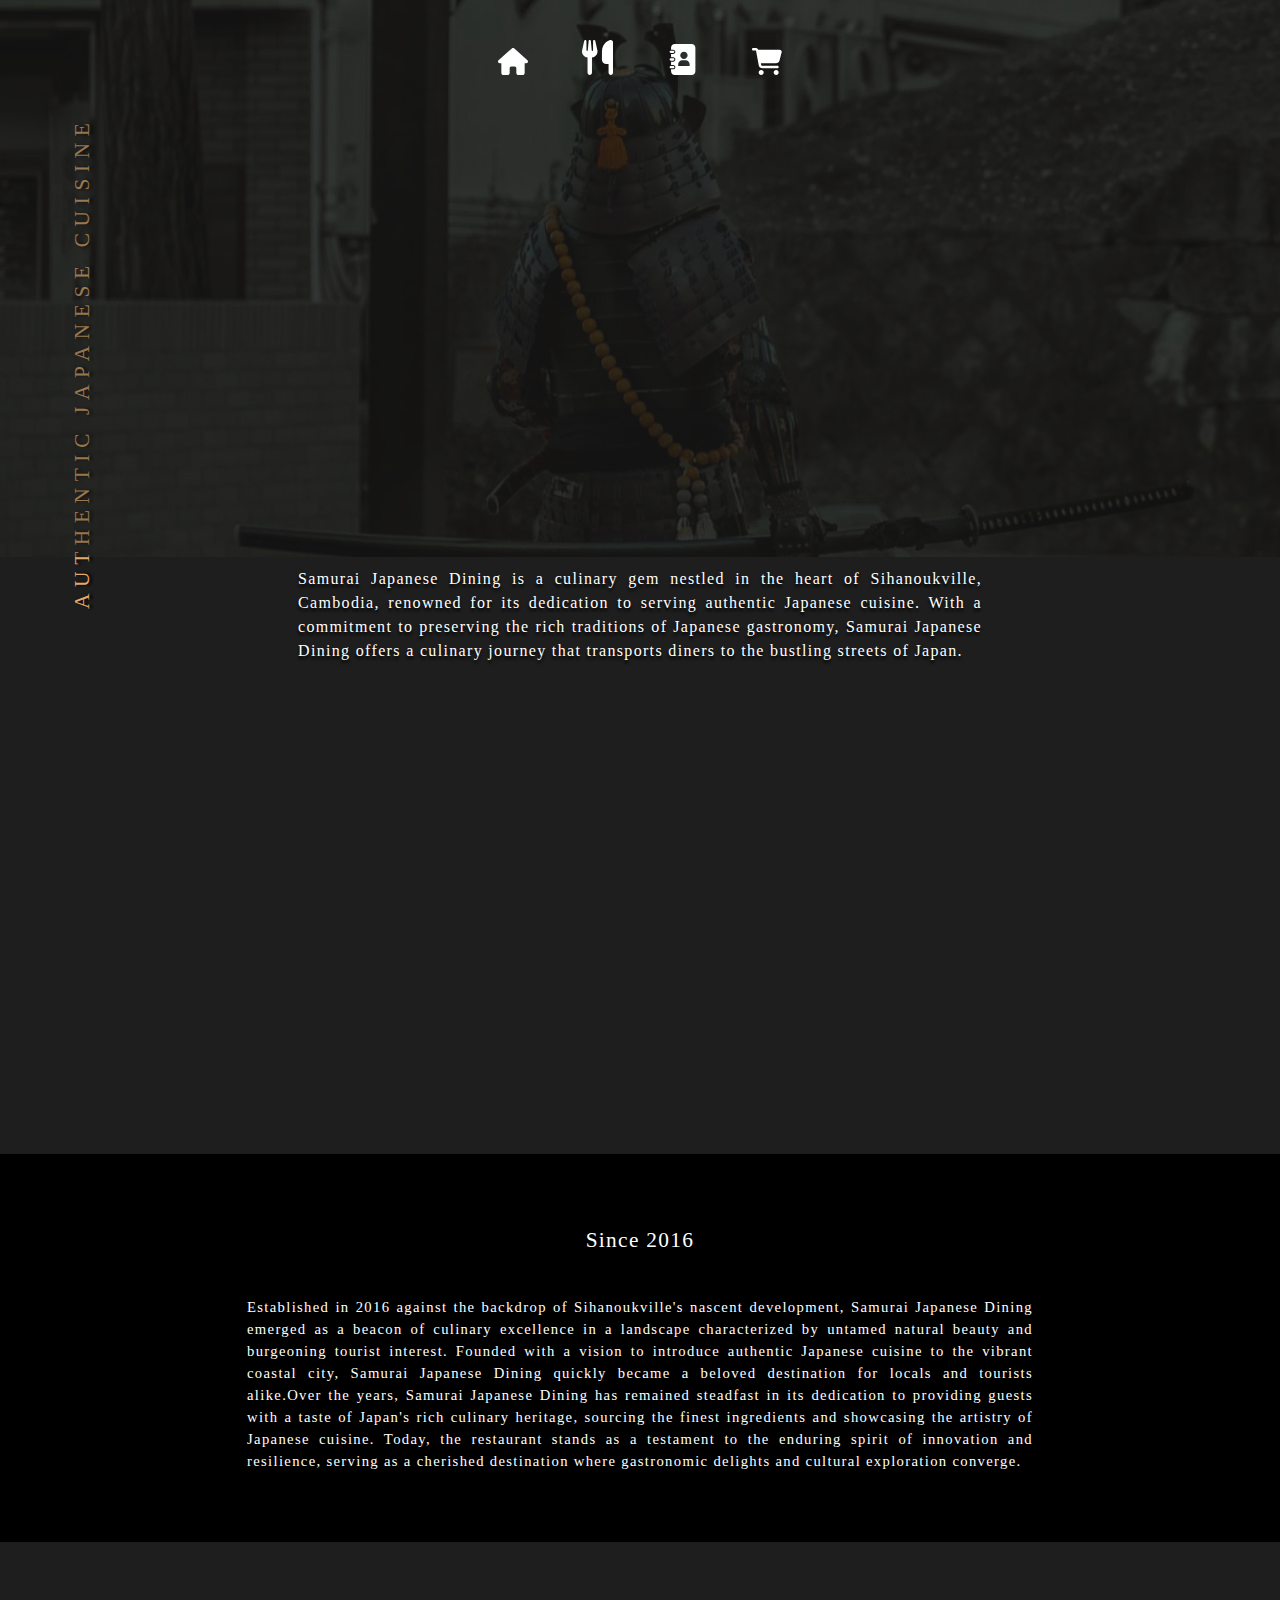
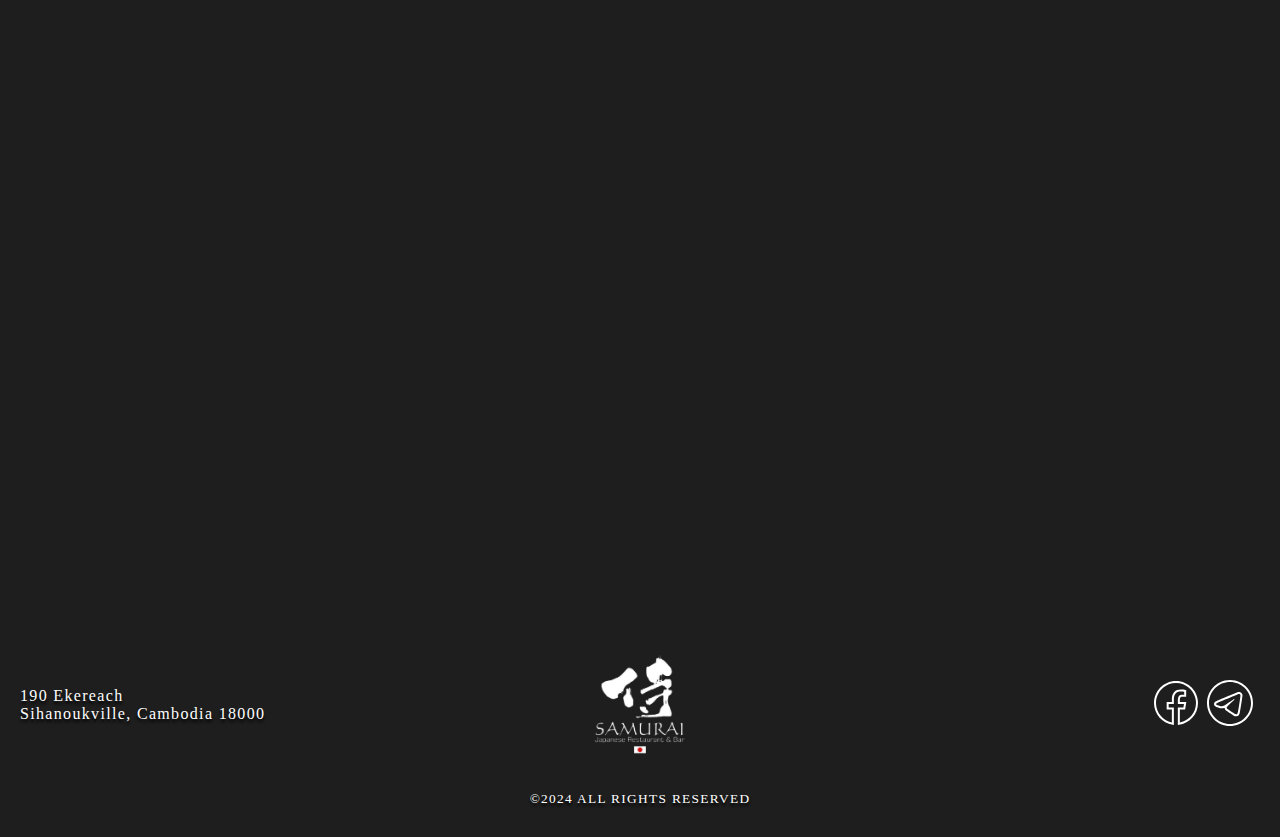
<file: index.html>
<!DOCTYPE html>
<html lang="en">
<head>
    <meta charset="UTF-8">
    <meta name="viewport" content="width=device-width, initial-scale=1.0">
    <title>WELCOME | Samurai  </title>
    <meta name="description" content="Welcome to Samurai, a Japanese restaurant in Sihanoukville. We offer authentic Japanese cuisine crafted by skilled chefs. Whether you crave sushi, sashimi, or ramen, Samurai promises an unforgettable culinary experience.">
    <meta name ="author" content="Samurai">
    <link rel="stylesheet" href="style/home.css">
</head>


<body>
    <header class="header">
        <div class="section menu-icons" id="menu">
            <div class="menu-icon">&#9776;</div>
            <nav class="menu-dropdown" >
                <a href="index.html"target="_blank">
                    <img src="icon/home.svg" alt="home" class="small-icon" ></a>
                <a href="menu.html"target="_blank">
                    <img src="icon/menu.svg" alt="menu" class="small-icon"></a>
                <a href="contact.html"target="_blank">
                    <img src="icon/notepad.svg"  alt="contact" class="small-icon"></a>
                <a href="https://takeaway.e-gets.com/shop?shop_id=7286&region_code=16908544&s_id=4&share=1&lang=en_us&media_type=TG" target="_blank">
                    <img src="icon/cart.svg" alt="blog" class="small-icon"></a>
            </nav>
        </div>

        <div class="section social-icons">
            <a href="https://www.facebook.com/samurai.shv" target="_blank">
                <img src="icon/facebook.svg" alt="Facebook"></a>

            <a href="https://t.me/+855885044515" target="_blank">
                <img src="icon/telegram.svg" alt="Telegram"></a>
        </div>
        <div class="section logo">
            <img src="icon/samurai-logo.png" alt="Logo"></div>
        <div class="section paragraph">
            <p>Samurai Japanese Dining is a culinary gem nestled in the heart of Sihanoukville, Cambodia, renowned for its dedication to serving authentic Japanese cuisine. With a commitment to preserving the rich traditions of Japanese gastronomy, Samurai Japanese Dining offers a culinary journey that transports diners to the bustling streets of Japan.</p></div>
    </header>

    <main>
        <!-- portraits + vertical text -->
        <section class="portraits">
            <div class = "title">
                <h3>AUTHENTIC JAPANESE CUISINE</h3></div>

            <div class="portrait1">
                <img src="image/soba.jpg" alt="sashimi"></div>

            <div class="portrait1">
                <img src="image/lantern.jpg" alt="sashimi"></div>

            <div class="portrait1">
                <img src="image/sushi.jpg" alt="sashimi"></div>
        </section>

        <section class = "lanterns">
            <h3>Since 2016</h3>
            <p>Established in 2016 against the backdrop of Sihanoukville's nascent development, Samurai Japanese Dining emerged as a beacon of culinary excellence in a landscape characterized by untamed natural beauty and burgeoning tourist interest. Founded with a vision to introduce authentic Japanese cuisine to the vibrant coastal city, Samurai Japanese Dining quickly became a beloved destination for locals and tourists alike.Over the years, Samurai Japanese Dining has remained steadfast in its dedication to providing guests with a taste of Japan's rich culinary heritage, sourcing the finest ingredients and showcasing the artistry of Japanese cuisine. Today, the restaurant stands as a testament to the enduring spirit of innovation and resilience, serving as a cherished destination where gastronomic delights and cultural exploration converge.</p></section>

        <section class = "gallery">
            <div class="images">
                <img src="image/Image 1.jpg" alt="Image 1">
                
                <img src="image/Image 2.jpg" alt="Image 2">

                <img src="image/Image 3.jpg" alt="Image 3">

                <img src="image/Image 4.jpg" alt="Image 4">

                <img src="image/Image 5.jpg" alt="Image 5">

                <img src="image/Image 6.jpg" alt="Image 6">

                <img src="image/Image 7.jpg" alt="Image 7">

                <img src="image/Image 8.jpg" alt="Image 8">

                <img src="image/Image 9.jpg" alt="Image 9">

                <img src="image/Image 10.jpg" alt="Image 10"></div>

            <div class="dots">
                <!-- Dots will be generated by JavaScript --></div></section>
    </main>

    <footer>
        <section class = "footer1">
            <!-- has three divisions: address, logo and social icons + telegram -->
            <div class ="addresshere">
                <p>190 Ekereach<br>Sihanoukville, Cambodia 18000</p></div>
            
            <div class = "logohere">
                <img src="icon/samurai-logo.png" alt="company logo" class="mainlogo"></div>

            <div class = "socialhere">
                <div id ="icon">
                    <a href="https://www.facebook.com/samurai.shv" target="_blank">
                <img src="icon/facebook.svg" alt="Facebook"></a>
                
                <a href="https://t.me/+855885044515" target="_blank">
                <img src="icon/telegram.svg" alt="Telegram"></a></div>
        </section>

        <section class="copyright">
            <p>©2024 ALL RIGHTS RESERVED</p>
        </section>
    </footer>
    <script src="script/home.js"></script>
    
</body>
</html>
</file>
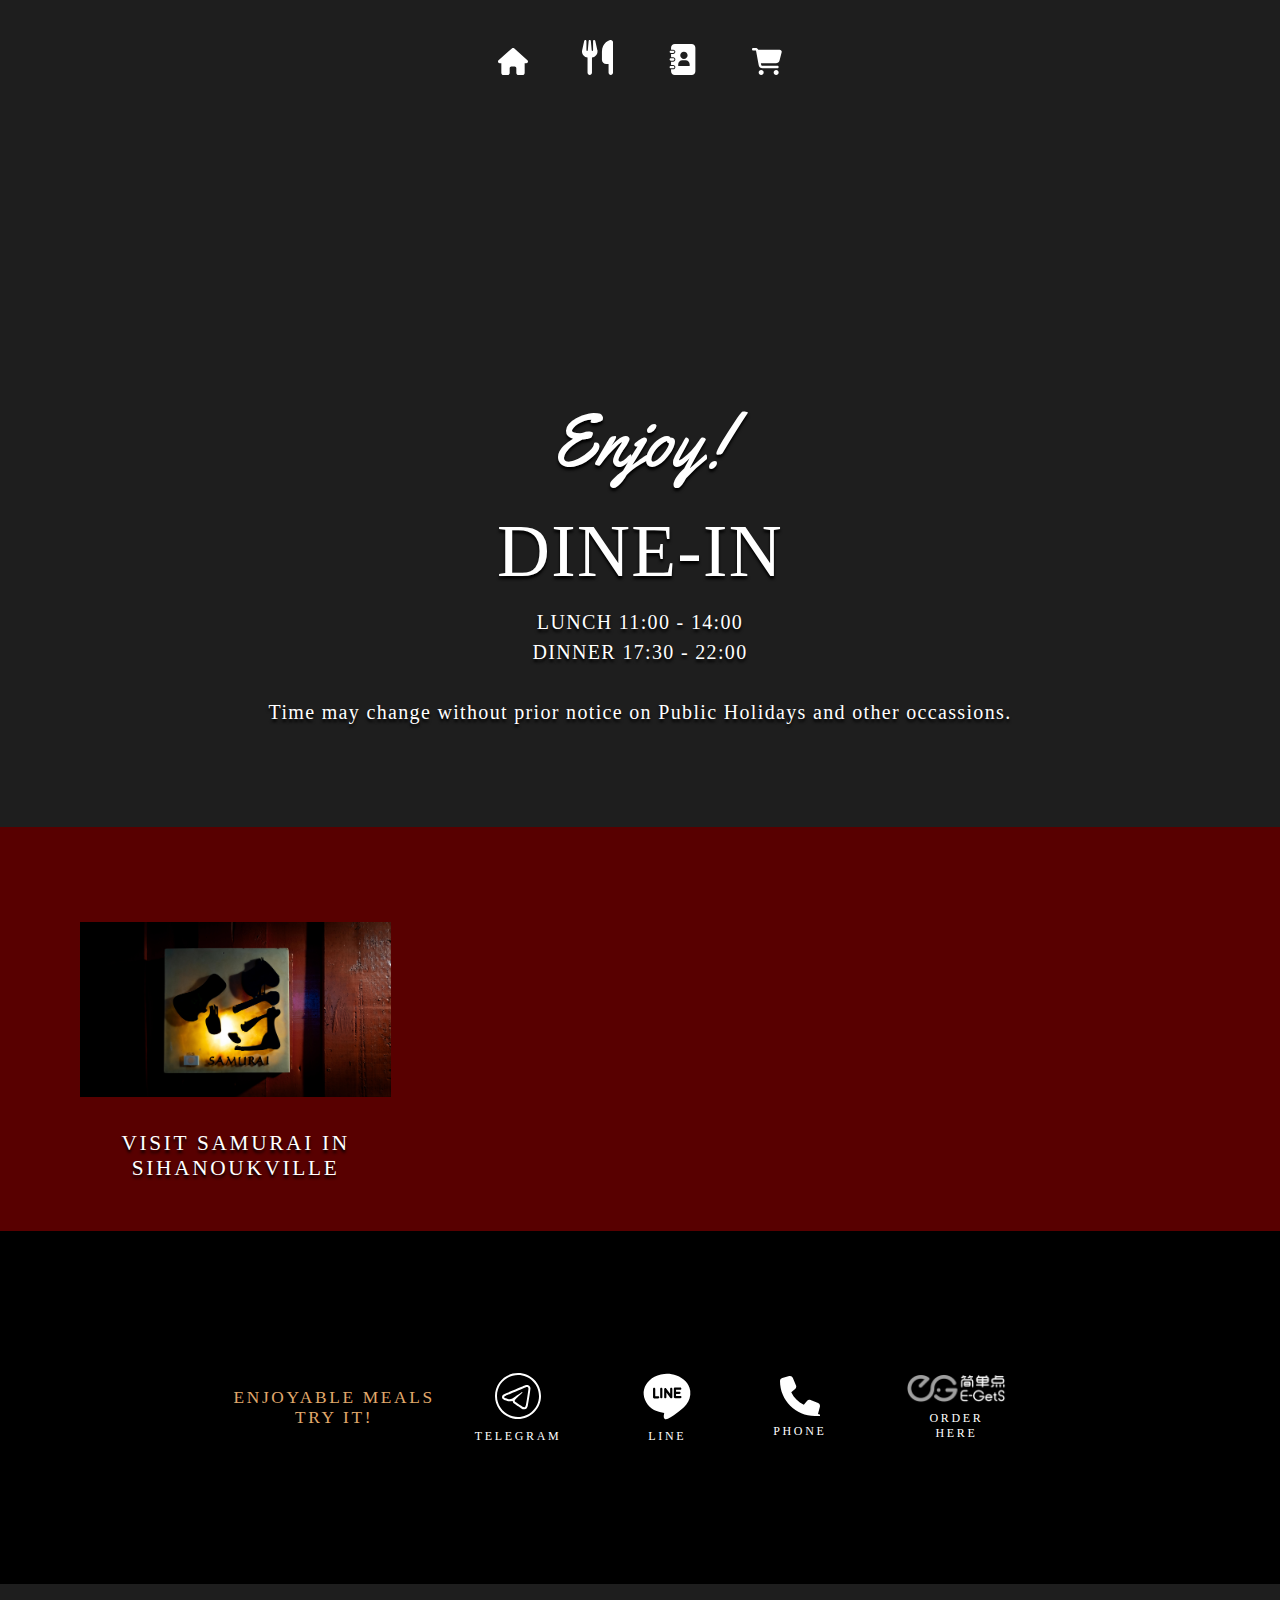
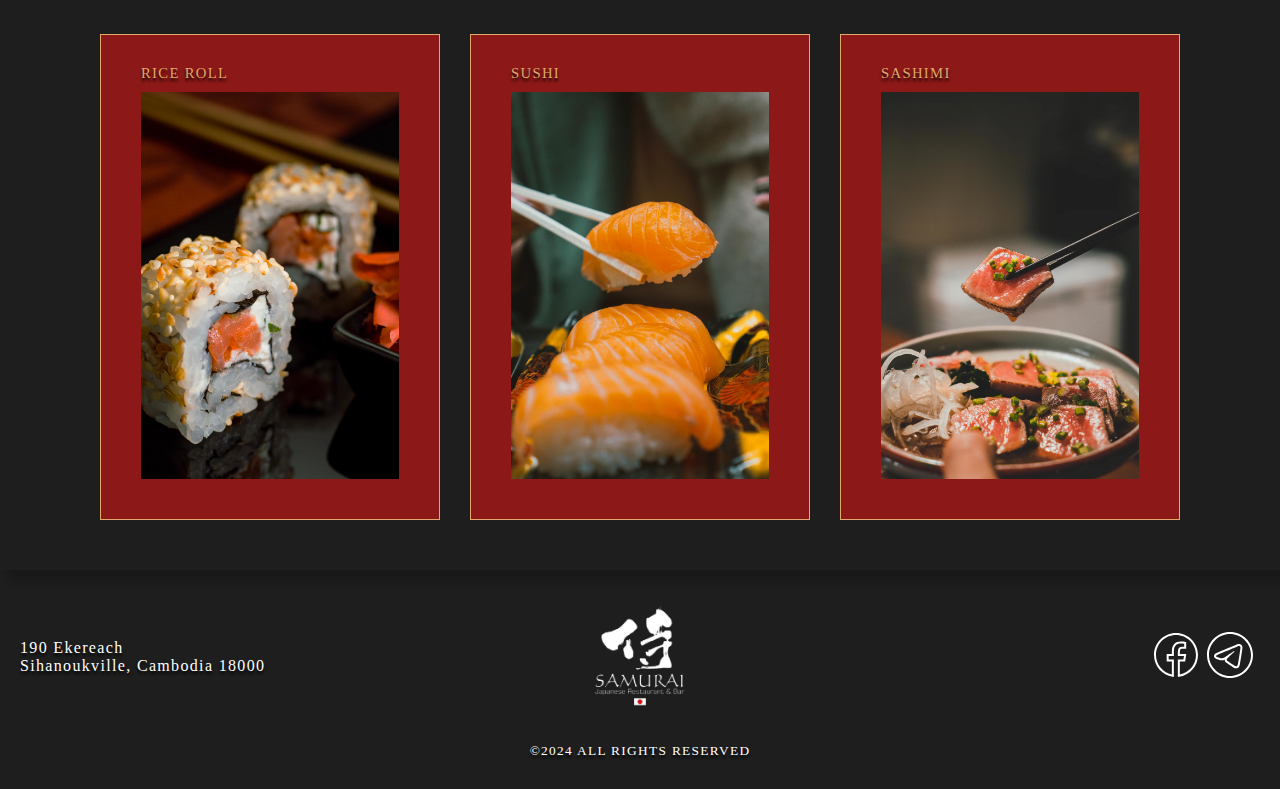
<file: contact.html>
<!DOCTYPE html>
<html lang="en">
<head>
    <meta charset="UTF-8">
    <meta name="viewport" content="width=device-width, initial-scale=1.0">
    <title>CONTACT | Samurai  </title>
    <meta name="description" content="Welcome to Samurai, a Japanese restaurant in Sihanoukville. We offer authentic Japanese cuisine crafted by skilled chefs. Whether you crave sushi, sashimi, or ramen, Samurai promises an unforgettable culinary experience.">
    <meta name ="author" content="Samurai">
    <link rel="stylesheet" href="style/contact.css">
</head>

<body>
<!-- HEADER -->
    <header class="header">
        <div class="section menu-icons" id="menu">
            <div class="menu-icon">&#9776;</div>
            <nav class="menu-dropdown" >
                <a href="index.html"target="_blank">
                    <img src="icon/home.svg" alt="home" class="small-icon" ></a>
                <a href="menu.html"target="_blank">
                    <img src="icon/menu.svg" alt="menu" class="small-icon"></a>
                <a href="contact.html"target="_blank">
                    <img src="icon/notepad.svg"  alt="contact" class="small-icon"></a>
                <a href="https://takeaway.e-gets.com/shop?shop_id=7286&region_code=16908544&s_id=4&share=1&lang=en_us&media_type=TG" target="_blank">
                    <img src="icon/cart.svg" alt="blog" class="small-icon"></a>
            </nav>
        </div>
        
        <div class="section logo">
            <img src="icon/samurai-logo.png" alt="Logo">
        </div>

        <div class="centered">
            <h5>Enjoy!<h5>
            <h3>DINE-IN</h3>
            <p>LUNCH 11:00 - 14:00<br>DINNER 17:30 - 22:00<br><br>Time may change without prior notice on Public Holidays and other occassions.</p>
      </div>


    </header>
<!-- MAIN -->
    <main>
        <section class="map">
            <div class="google">
                <img src="image/extlogo.jpg" alt="exterior sign">
                <p>VISIT SAMURAI IN SIHANOUKVILLE</p>
            </div>
            <div class = dmap>
                <iframe id="googlemap" src="https://www.google.com/maps/embed?pb=!1m18!1m12!1m3!1d7843.036466914834!2d103.52161810874708!3d10.616789202312617!2m3!1f0!2f0!3f0!3m2!1i1024!2i768!4f13.1!3m3!1m2!1s0x3107e1e9fc17ae25%3A0x643d576248ff1066!2sSamurai%20Japanese%20Restaurant%20%26%20Bar!5e0!3m2!1sen!2skh!4v1718299726571!5m2!1sen!2skh" width="100%" height="300px" style="border:0;" allowfullscreen="" loading="lazy" referrerpolicy="no-referrer-when-downgrade"></iframe>
            </div>
        </section>

    <section class="contactus">
        <div class = "delon">
            <h3>ENJOYABLE MEALS<br>TRY IT!</h3>
        </div>

        <div class ="icn">
            <a href="https://t.me/+855885044515" target="_blank">
                <img src ="icon/telegram.svg" alt="tlgrm" width="50px">
                <p>TELEGRAM</p>
            </a>

            <a href="tel:+855885044515" target="_blank">
                <img src ="icon/line.svg" alt="line" width="50px">
                <p>LINE</p>
            </a>

            <a href="tel:+855885044515" target="_blank">
                <img src ="icon/phone.svg" alt="phone" width="40px">
                <p>PHONE</p>
            </a>


            <a href="https://takeaway.e-gets.com/shop?shop_id=7286&region_code=16908544&s_id=4&share=1&lang=en_us&media_type=TG" target="_blank">
                <img src ="icon/egets-1.png" alt="line" width="100px">
                <p>ORDER HERE</p>
            </a>
        </div>
    </section>

    <section class = "specials">
        <div id = "special1">
            <p>RICE ROLL</p>
            <img src="image/riceroll.jpg" alt="special 1">
        </div>

        <div id = "special1">
            <p>SUSHI</p>
            <img src="image/sushi.jpg" alt="special 2">
        </div>

        <div id = "special1">
            <p>SASHIMI</p>
            <img src="image/meatsashimi.jpg" alt="special 3">
        </div>
    </section>

    <!-- GALLERY -->
    
      

    </main>

    <!-- FOOTER -->
    <footer>
        <section class = "footer1">
            <!-- has three divisions: address, logo and social icons + telegram -->
            <div class ="addresshere">
                <p>190 Ekereach<br>Sihanoukville, Cambodia 18000</p>
            </div>
            
            <div class = "logohere">
                <img src="icon/samurai-logo.png" alt="company logo" class="mainlogo">
            </div>

            <div class = "socialhere">
                <div id ="icon">
                    <a href="https://www.facebook.com/samurai.shv" target="_blank">
                <img src="icon/facebook.svg" alt="Facebook"></a>
                
                <a href="https://t.me/+855885044515" target="_blank">
                <img src="icon/telegram.svg" alt="Telegram"></a></div>
            </div>
        </section>

        <section class="copyright">
            <p>©2024 ALL RIGHTS RESERVED</p>
        </section>
    </footer>

    <script src="script/contact.js"></script>

</body>
</html>
</file>
<file: style/home.css>
:root {
    --primary-color: #ffffff;
    --secondary-color: #E1A96C;
    --accent1-color: #383838;
    --accent2-color:  #580000;
  
    --heading-font: "Baskervville", serif;
    --paragraph-font: "Urbanist", sans-serif;
  
    --nav-link-color: #ffffff;
    --nav-hover-link-color: #E1A96C;
    --nav-hover-background-color: #580000;
}

h1,h2,h3,h4,h5,p {
    font-family:'Times New Roman', Times, serif;
    font-weight: 100;
    letter-spacing: 1pt;
    text-shadow: 0px 3px 3px rgba(0, 0, 0, 1.5);
}


/* header background + size */
html,
body {
    background-color: rgb(30, 30, 30);
    margin: 0;
    padding: 0;
}

* {
    box-sizing: border-box;
    margin: 0;
    padding: 0;
}

/* HEADER ------------------------------ */
.header {
    position: relative;
    display: flex;
    flex-direction: column;
    align-items: center;
    color: #fff;
    z-index: 1;
    background-color: transparent;
}

.header::before {
    content: "";
    position: absolute;
    top: 0;
    left: 0;
    width: 100%;
    height: 100%;
    background-image: url("../image/samurai2.jpg");
	background-size: cover;
    opacity: 0.4;
    z-index: -1;
}

.section {
    margin: 10px 0;
    width: 100%;
    text-align: center;
    z-index: 2;
    padding: 20px;
}

.menu-icons {
    position: relative;
    animation: fadeIn 1s ease-in forwards;
}

.menu-icon {
    display: none;
    font-size: 40px;
    cursor: pointer;
}

.menu-dropdown {
    margin: 10px;
    display: inline-block;
}

.small-icon {
    width: 5%;
    max-width: 50px;
    transition: transform 0.3s ease;
}

.small-icon:hover {
    transform: scale(1.2);
}

.menu-dropdown a {
    list-style: none;
    padding: 25px;
}

.menu-dropdown img {
    max-width: 100px;
}

.social-icons {
    animation: slideInFromLeft 1s ease-in forwards; 
    transform: translateX(-100%)
    
}

.social-icons a {
    margin: 10px;
}

.social-icons img:hover{
    transform: scale(1.2);
}

.logo {
    animation: slideInFromRight 1s ease-in forwards;
    transform: translateX(100%); 
}

.logo img {
    max-width: 100px;
}


.paragraph {
    animation: slideInFromBottom 1s ease-in forwards; 
    transform: translateY(100%);
    display: flex;
    justify-content: center;
    align-items: center;
    height: 100%; 
}

.paragraph p {
    margin: auto;
    text-align: justify;
}

.section p {
    font-size: 12pt;
    line-height: 150%;
    letter-spacing: 1pt;
    padding: 0 30px;
    max-width: 60%;
}


/* ★ END OF HEADER ★ */


/* MAIN ----------------------------------------- */

/* PORTRAITS */

.portraits {
    display: flex;
    align-items: center;
    padding: 20px;
}

.title {
    width: 10%;
    text-align: center;
    animation: slideInFromTop 1s ease-in forwards;
    transform: translateY(-100%); 

}

.title h3 {
    writing-mode: vertical-rl;
    transform: rotate(180deg);
    margin: 0 auto;
    font-size: 16pt;
    letter-spacing: 5pt;
    color:#E1A96C;
}

.portrait1 {
    width: 30%;
    display: flex;
    padding: 20px;
    justify-content: center;
    align-items: center;
    animation: fadeInFromBottom 1s ease-in forwards;
    opacity: 0; 
    transform: translateY(20px); 
}

.portrait1 img {
    width: 100%;
    height: auto;
    aspect-ratio: 9 / 14;
    object-fit: cover;
    box-shadow: 0 4px 8px rgba(0, 0, 0, 0.2); 
    padding: 20px;
}

/* LANTERN SECTION */
.lanterns {
    position: relative;
    display: flex;
    flex-direction: column;
    align-items: center;
    color: #fff;
    z-index: 1;
    animation: fadeIn 1s ease-in forwards;
    background-color: black;
    padding: 50px;
}

.lanterns::before {
    content: "";
    position: absolute;
    top: 0;
    left: 0;
    width: 100%;
    height: 100%;
    background-image: url("https://images.unsplash.com/photo-1702182910051-2481e0a486fa?q=80&w=2070&auto=format&fit=crop&ixlib=rb-4.0.3&ixid=M3wxMjA3fDB8MHxwaG90by1wYWdlfHx8fGVufDB8fHx8fA%3D%3D");
    background-size: cover;
    opacity: 0.8;
    z-index: -1;
}

.lanterns h3, .lanterns p {
    width: 70%;
    padding: 20px;
    line-height: 150%;
    text-align: justify;
    text-shadow: 0px 3px 3px rgba(0, 0, 0, 1.5);
}

.lanterns h3 {
    font-size: 16pt;
    text-align: center;
}

.lanterns p {
    font-size: 11pt;
}


/* GALLERY */
.gallery {
    position: relative;
    max-width: 100%;
    margin: auto;
    overflow: hidden;
    background: linear-gradient(to top, black, #580000);
    padding: 60px;
    display: flex;
    flex-direction: column;
    align-items: center;
    box-shadow: 8px 10px 8px rgba(0, 0, 0, 0.2); 
    animation: fadeInFromBottom 1s ease-in forwards; /* Apply the fadeInFromBottom animation */
    opacity: 0; /* Start with opacity 0 */
    transform: translateY(20px); /* Start the header below the viewport */
}

.images {
    display: flex;
    width: 80%;
}

.images img {
    display: none;
    width: 100%;
    height: auto;
    box-shadow: 8px 10px 8px rgba(0, 0, 0, 0.2); 
}

.dots {
    display: flex;
    justify-content: center;
    margin-top: 20px;
}

.dot {
    height: 15px;
    width: 15px;
    margin: 0 5px;
    background-color: #bbb;
    border-radius: 50%;
    display: inline-block;
    transition: background-color 0.6s ease;
    cursor: pointer;
}

.active, .dot:hover {
    background-color: #717171;
}


/* FOOTER */

.footer1 {
    display: flex;
    justify-content: space-between;
    align-items: center;
    padding: 20px;
    color: #fff;
    text-align: center;
}

.addresshere {
    flex: 1;
    text-align: left;
}

.logohere {
    flex: 1;
    text-align: center;
}

.mainlogo {
    max-width: 30%; /* Optional: set a max-width for larger screens */
    padding: 10px;
}

.socialhere {
    flex: 1;
    text-align: right;
}


#icon {
    display: inline-block;
    margin: 0 5px;
}

.socialicon {
    padding:10px;
    max-width: 100%; /* Optional: set a max-width for larger screens */
    transition: transform 0.3s ease;
}

#icon img:hover{
    transform: scale(1.2) 
}


.copyright {
    max-width: 100%;
    display: flex;
    justify-content: center;
    align-items: center;
    margin: auto;
}

.copyright p {
    font-family: 'Times New Roman', Times, serif;
    color: white;
    font-size: 10pt;
    text-align: center;
    padding-bottom: 30px;
}

/* MOBILE VIEW */

/* header  mobile view */

@media (max-width: 768px) {
    .header {
        background-position: center; 
        background-size: cover;
    }

    .header::before {
        background-position: center; 
        background-size: cover;
    }
    
    .small-icon {
        width: 7%;
    }
    .menu-icon {
        display: block;
    }
    .menu-dropdown {
        display: none;
        background-color: transparent;
    }
    .menu-dropdown.active {
        display: block;
    }

    /* ----- */
    .section p {
        font-size: 8pt;
        padding: 15px;
        max-width: 90%;
    }

    .portraits {
        flex-direction: column;
        align-items: center;
        height: auto;

    }

    .title {
        width: 100%;
    }

    .title h3 {
        writing-mode: horizontal-tb;
        transform: rotate(0);
        margin-bottom: 20px;
        font-size: 8pt;
        padding-top: 20px;
        letter-spacing: 2pt;
    }

    .portrait1 {
        width: 80%; /* Adjust as necessary for mobile view */
        padding: 10px 0;
    }

    .portrait1 img {
        width: 100%;
        aspect-ratio: 2 / 2;
    }
        
    .lanterns {
        padding: 10px;
    }

    .lanterns h3, .lanterns p {
        width: 80%;
        padding: 20px
    }

    .lanterns h3 {
        font-size: 10pt; /* Smaller font size for mobile view */
    }

    .lanterns p {
        font-size: 8pt; /* Smaller font size for mobile view */
    }

    .gallery {
        padding: 40px;
    }

    /* FOOOTER */
    .footer1 {
        padding: 10px;
        color: #fff;
        text-align: center;
    }
    
    .addresshere p{
        font-size: 8pt;
    }
    
    .logohere {
        flex: 1;
        text-align: center;
    }
    
    .mainlogo {
        max-width: 50%;
        padding: 10px;
    }
    
    
    .socialhere {
        padding:5px;
        max-width: 30%; 
    }
    
    .copyright p {
        font-size: 7pt;
        letter-spacing: 1.2pt;
    }
}

/* ANIMATION KEYFRAMES */
@keyframes fadeInFromRight {
    from {
      opacity: 0;
      transform: translateX(100%);
    }
    to {
      opacity: 1;
      transform: translateX(0);
    }
  }
  
  
  @keyframes fadeIn {
      from {
          opacity: 0; 
      }
      to {
          opacity: 0.7; 
      }
  }
  
  @keyframes slideInFromTop {
      from {
          transform: translateY(-100%); 
      }
      to {
          transform: translateY(0); 
      }
  }
  
  @keyframes slideInFromBottom {
      from {
          transform: translateY(100%); 
      }
      to {
          transform: translateY(0); 
      }
  }
  
  @keyframes slideInFromRight {
      from {
          transform: translateX(100%);
      }
      to {
          transform: translateX(0); 
      }
  }
  
  @keyframes slideInFromLeft {
      from {
          transform: translateX(-100%); 
      }
      to {
          transform: translateX(0);
      }
  }
  
  @keyframes fadeInFromBottom {
      from {
          opacity: 0;
          transform: translateY(20px);
      }
      to {
          opacity: 1; 
          transform: translateY(0); 
      }
  }
  
  @keyframes fadeInFromLeft {
      from {
          opacity: 0;
          transform: translateX(-20px); 
      }
      to {
          opacity: 1;
          transform: translateX(0);
      }
  }
</file>
<file: style/contact.css>
@import url("https://fonts.googleapis.com/css2?family=Yellowtail&display=swap");

.yellowtail-regular {
    font-family: "Yellowtail", cursive;
    font-weight: 400;
    font-style: normal;
}

:root {
    --primary-color: #ffffff;
    --secondary-color: #E1A96C;
    --accent1-color: #383838;
    --accent2-color:  #580000;
  
    --heading-font: "Baskervville", serif;
    --paragraph-font: "Urbanist", sans-serif;
  
    --nav-link-color: #ffffff;
    --nav-hover-link-color: #E1A96C;
    --nav-hover-background-color: #580000;
}

h1,h2,h3,h4,h5,p {
    font-family:'Times New Roman', Times, serif;
    font-weight: 100;
    letter-spacing: 1pt;
    text-shadow: 0px 3px 3px rgba(0, 0, 0, 1.5);
}


/* header background + size */
html,
body {
    background-color: rgb(30, 30, 30);
    margin: 0;
    padding: 0;
}

* {
    box-sizing: border-box;
    margin: 0;
    padding: 0;
}

/* HEADER ------------------------------ */
.header {
    position: relative;
    display: flex;
    flex-direction: column;
    align-items: center;
    color: #fff;
    z-index: 1;

}

.header::before {
    content: "";
    position: absolute;
    top: 0;
    left: 0;
    width: 100%;
    height: 100%;
    background-image: url("https://images.unsplash.com/photo-1600924779117-927b4f81457d?q=80&w=2070&auto=format&fit=crop&ixlib=rb-4.0.3&ixid=M3wxMjA3fDB8MHxwaG90by1wYWdlfHx8fGVufDB8fHx8fA%3D%3D");
    background-size: cover;
    opacity: 0.3;
    z-index: -1;
}

.section {
    margin: 10px 0;
    width: 100%;
    text-align: center;
    z-index: 2;
    padding: 20px;
}

.menu-icons {
    position: relative;
    animation: fadeIn 1s ease-in forwards;
}

.menu-icon {
    display: none;
    font-size: 40px;
    cursor: pointer;
}

.menu-dropdown {
    margin: 10px;
    display: inline-block;
}

.small-icon {
    width: 5%;
    max-width: 50px;
    transition: transform 0.3s ease;
}

.small-icon:hover {
    transform: scale(1.2);
}

.menu-dropdown a {
    list-style: none;
    padding: 25px;
}

.menu-dropdown img {
    max-width: 100px;
}

.logo {
    animation: slideInFromRight 1s ease-in forwards;
    transform: translateX(100%); 
}

.logo img {
    max-width: 100px;
}


/* OPERATION TIME */

.centered {
    padding: 100px;
    justify-content: center;
    align-items: center;
    align-content: center;
    text-align: center;
    line-height: 1.5;
}
.centered h5 {
    font-family: "Yellowtail", cursive;
    font-weight: 400;
    font-style: normal;
    font-size: 55pt;
    
}

.centered h3 {
    font-weight: 400;
    font-style: normal;
    font-size: 55pt;;
}

.centered p {
    font-size: 15pt;
}

/* GOOGLE MAP */
.map {
    display: flex;
    flex-direction: row;
    max-width: 100%;
    background-color: #580000;
    padding: 50px;
    justify-content: space-between;
    align-items: flex-end;

}

.google {
    width: 30%;
    flex-direction: column;
    align-items: flex-end; 
    margin-left: 10px;
    color: white;
    padding: 0 20px;
}

.google img {
    width: 100%;
    padding-bottom: 30px;
}
.google p {
    font-size: 16pt;
    letter-spacing: 2pt;
    text-align: center;
}

.dmap {
    width: 70%;
}

/* CONTACTS */

.contactus {
    display: flex;
    flex-direction: row;
    background-color: black;
    margin: 0;
    padding: 100px;
    justify-content: center;
    align-items: center;
    align-content: center;
}


.delon h3 {
    color:#E1A96C;
    letter-spacing: 2pt;
    font-size: 13pt;
    text-align: center;
}

.icn {
    display: flex;
    max-width: 100%;
    justify-content: center;
    align-items: center;
    align-content: center;
}

.icn a {
    display: flex;
    width: 100%;
    padding: 40px;
    text-align: center;
    text-decoration: none;
    flex-direction: column;
    align-items: center;
}

.icn a:hover {
    transform: scale(1.5);
}
.icn p{
    margin-top: 8px;
    font-weight: 100;
    font-size: 9pt;
    letter-spacing: 2pt;
    color: #ffffff;
}

/* grids */
.specials {
    display: flex;
    column-gap: 30px;
    padding: 50px 100px;
    box-shadow: 8px 10px 8px rgba(0, 0, 0, 0.2); 
}

.specials > div {
    flex: 1;
    padding: 30px;
    border: 1px solid var(--secondary-color);
    box-sizing: border-box; /* Ensure padding is included in width calculation */
    display: flex;
    flex-direction: column;
    background-color:#8D1818;

}

.specials > div img {
    padding: 10px;
    max-width: 100%;
    height: auto;
}

.specials > div p {
    font-family: 'Times New Roman', Times, serif;
    font-size: 11pt;
    font-weight:100;
    color:var(--secondary-color);
    text-align: left;
    padding: 0 10px;
}

/* PHOTO GALLERY*/


/* ----------------------------------------- */
/* FOOTER */

.footer1 {
    display: flex;
    justify-content: space-between;
    align-items: center;
    padding: 20px;
    color: #fff;
    text-align: center;
}

.addresshere {
    flex: 1;
    text-align: left;
}

.logohere {
    flex: 1;
    text-align: center;
}

.mainlogo {
    max-width: 30%; 
    padding: 10px;
}

.socialhere {
    flex: 1;
    text-align: right;
}


#icon {
    display: inline-block;
    margin: 0 5px;
}

.socialicon {
    padding:10px;
    max-width: 100%; 
    transition: transform 0.3s ease;
}

#icon img:hover{
    transform: scale(1.2) 
}

.copyright {
    max-width: 100%;
    display: flex;
    justify-content: center;
    align-items: center;
    margin: auto;
}

.copyright p {
    font-family: 'Times New Roman', Times, serif;
    color: white;
    font-size: 10pt;
    text-align: center;
    padding-bottom: 30px;
}

/* MOBILE VIEW */
/* header  mobile view */
@media (max-width: 768px) {
    /* header */
    .header {
        background-position: center; 
        background-size: cover;
    }

    .header::before {
        background-position: center; 
        background-size: cover;
    }
    
    .small-icon {
        width: 7%;
    }
    .menu-icon {
        display: block;
    }
    .menu-dropdown {
        display: none;
    }
    .menu-dropdown.active {
        display: block;
    }
/* end of header */
    .section p {
        font-size: 10pt;
        text-align: center;
        }

    .map {
        flex-direction: column;
        padding: 20px;
        justify-content: center;
        align-items: center;
    }
    
    .google {
        width: 100%;
        flex-direction: column;
        align-items: flex-end; 
        margin-left: 10px;
        color: white;
    }
    
    .google p {
        font-size: 12pt;
    }
    
    .dmap {
        width: 100%;
        padding: 20px;
    }
    
    .contactus {
        flex-direction: column;
        row-gap: 30px;
    }

    .icn {
        display: flex;
        flex-direction: column;
    }

    .icn a {
        display: flex;
        padding: 50px;
    }


    .footer1 {
        padding: 10px;
        color: #fff;
        text-align: center;
    }
    
    .addresshere p{
        font-size: 8pt;
    }
    
    .logohere {
        flex: 1;
        text-align: center;
    }
    
    .mainlogo {
        max-width: 50%;
        padding: 15px;
    }
    
    
    .socialicon {
        padding:8px;
        max-width: 30%; 
    }
/* GRIDS */
    .specials {
        display: flex;
        flex-direction: row;
        column-gap: 5px;
        padding: 10px;
    }

    .specials > div {
        padding: 10px;
    }

    .specials > div p {
        font-size: 8pt;
    }

/* OPERATION TIME */

    .centered {
    padding: 50px;
   
    }
    .centered h5 {
    font-size: 30Pt;
    }

    .centered h3 {
    font-size: 35pt;;
    }

    .centered p {
    font-size: 8pt;
    }

    .delon h3 {
        font-size: 9pt;
    }

    .copyright p {
        font-size: 7pt;
        letter-spacing: 1.2pt;
    }
}
/* END OPERATION TIME */



/* --------------------------------------------------- */

/* ANIMATION KEYFRAMES */
@keyframes fadeInFromRight {
    from {
      opacity: 0;
      transform: translateX(100%);
    }
    to {
      opacity: 1;
      transform: translateX(0);
    }
}
  
  
  @keyframes fadeIn {
      from {
          opacity: 0; 
      }
      to {
          opacity: 0.7; 
      }
}
  
  @keyframes slideInFromTop {
      from {
          transform: translateY(-100%); 
      }
      to {
          transform: translateY(0); 
    }
}
  
  @keyframes slideInFromBottom {
      from {
          transform: translateY(100%); 
      }
      to {
          transform: translateY(0); 
      }
  }
  
  @keyframes slideInFromRight {
      from {
          transform: translateX(100%);
      }
      to {
          transform: translateX(0); 
      }
  }
  
  @keyframes slideInFromLeft {
      from {
          transform: translateX(-100%); 
      }
      to {
          transform: translateX(0);
      }
  }
  
  @keyframes fadeInFromBottom {
      from {
          opacity: 0;
          transform: translateY(20px);
      }
      to {
          opacity: 1; 
          transform: translateY(0); 
      }
  }
  
  @keyframes fadeInFromLeft {
      from {
          opacity: 0;
          transform: translateX(-20px); 
      }
      to {
          opacity: 1;
          transform: translateX(0);
      }
  }
</file>
